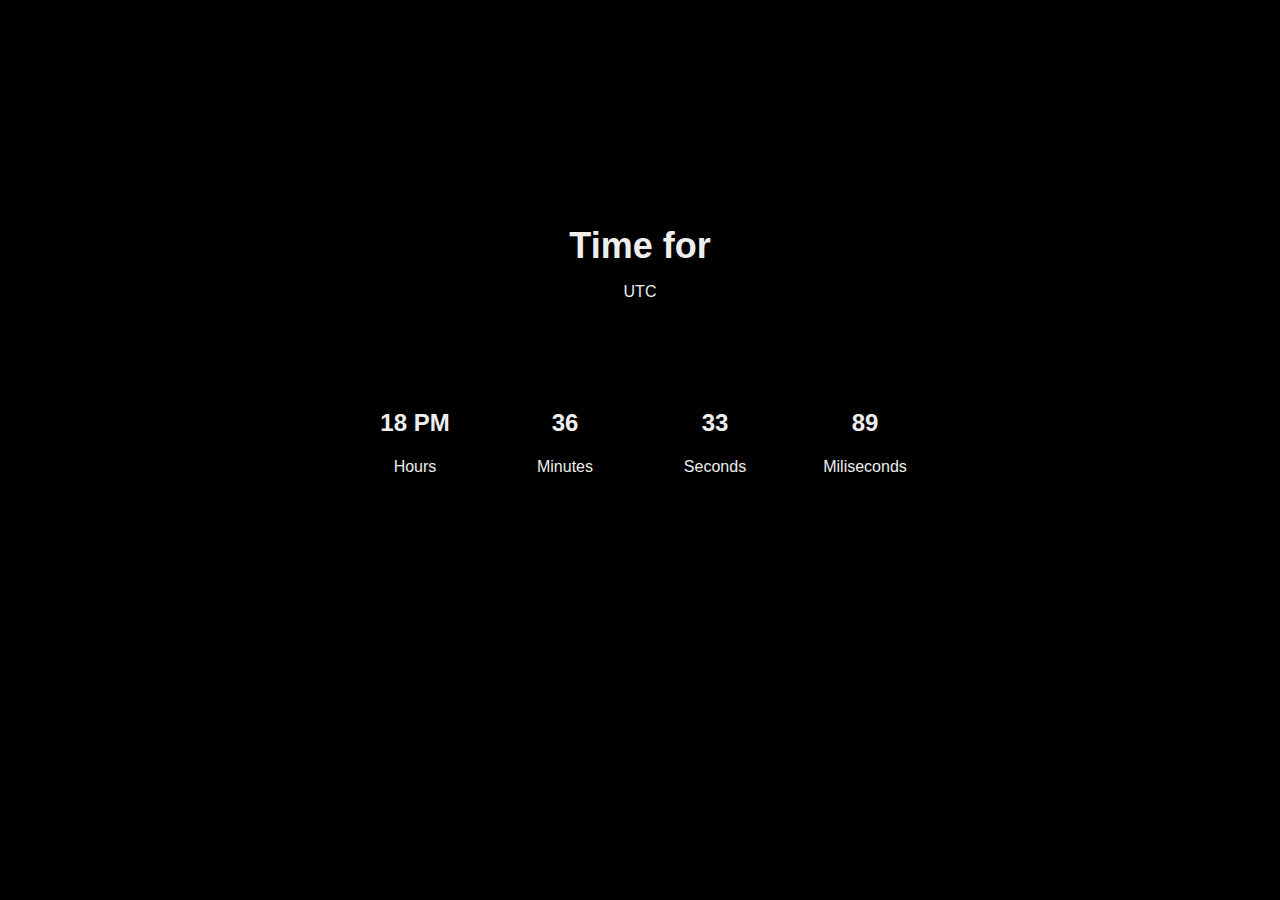
<file: 1. Digital Clock/index.html>
<!DOCTYPE html>
<html lang="en">
  <head>
    <meta charset="UTF-8" />
    <meta name="viewport" content="width=device-width, initial-scale=1.0" />
    <link rel="stylesheet" href="style.css" />
    <title>Digital Clock</title>
  </head>
  <body>
    <div class="container">
      <header>
        <h1>Time for</h1>
        <p id="time-zone"></p>
      </header>
      <div class="timer">
        <div class="time-block">
          <span id="hours" class="number">00</span>
          <p>Hours</p>
        </div>
        <div class="time-block">
          <span id="minutes" class="number">00</span>
          <p>Minutes</p>
        </div>
        <div class="time-block">
          <span id="seconds" class="number">00</span>
          <p>Seconds</p>
        </div>
        <div class="time-block">
          <span id="miliseconds" class="number">0000</span>
          <p>Miliseconds</p>
        </div>
      </div>
    </div>

    <script src="script.js"></script>
  </body>
</html>
</file>
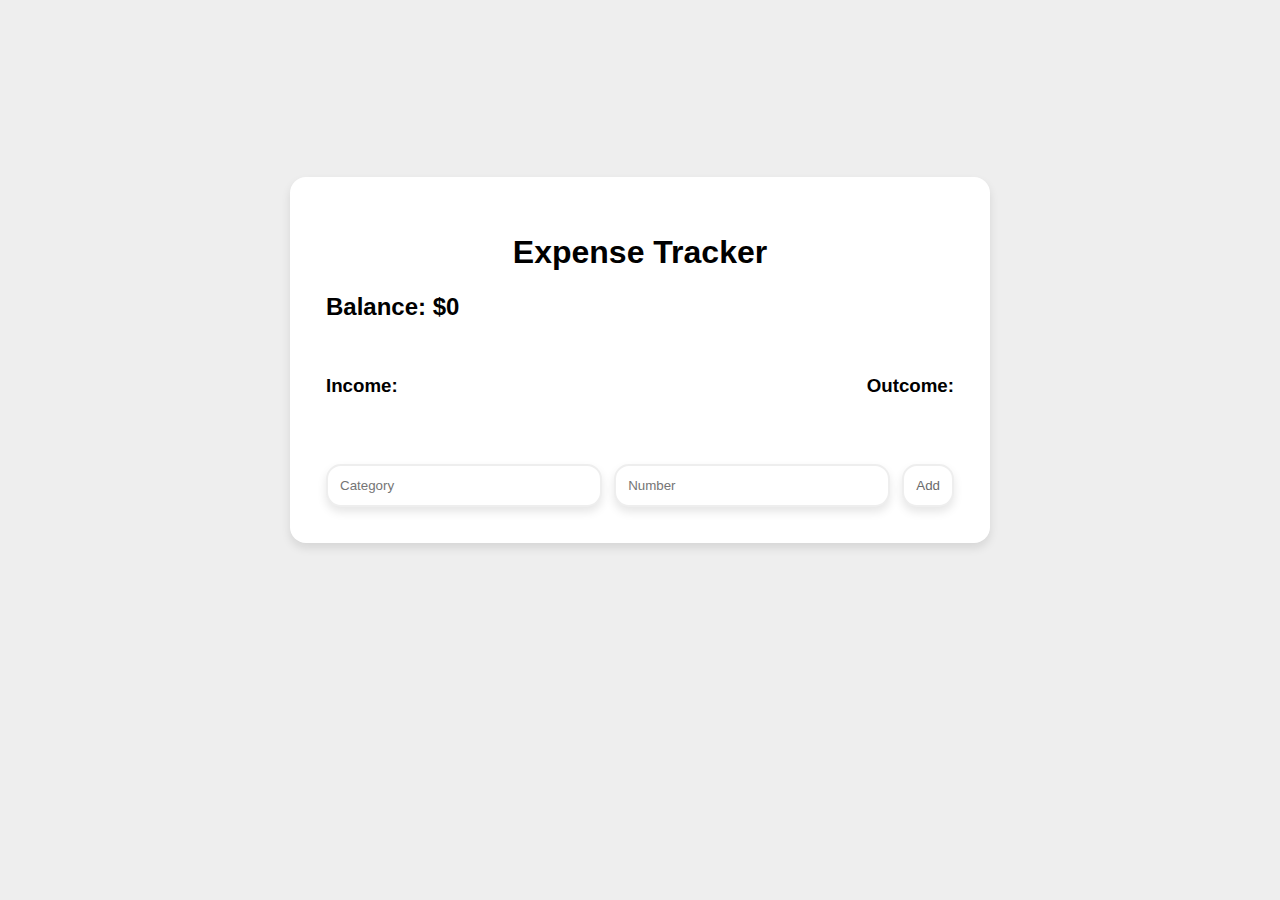
<file: 2. Expense Tracker/index.html>
<!DOCTYPE html>
<html lang="en">
  <head>
    <meta charset="UTF-8" />
    <meta name="viewport" content="width=device-width, initial-scale=1.0" />
    <link rel="stylesheet" href="style.css" />
    <title>Expense Tracker</title>
  </head>
  <body>
    <div class="container">
      <h1>Expense Tracker</h1>
      <h2>Balance: <span id="balance-number">$0</span></h2>
      <div class="transactions">
        <ul class="income" id="income-list">
          <h3>Income:</h3>
        </ul>
        <ul class="outcome" id="outcome-list">
          <h3>Outcome:</h3>
        </ul>
      </div>
      <div class="add-transaction">
        <input
          type="text"
          placeholder="Category"
          class="transaction-input"
          id="transaction-category-input"
          required
        />
        <input
          type="number"
          placeholder="Number"
          class="transaction-input"
          id="transaction-number-input"
          required
        />
        <button type="submit" id="add-transaction-btn">Add</button>
      </div>
    </d>
    <script src="script.js"></script>
  </body>
</html>
</file>
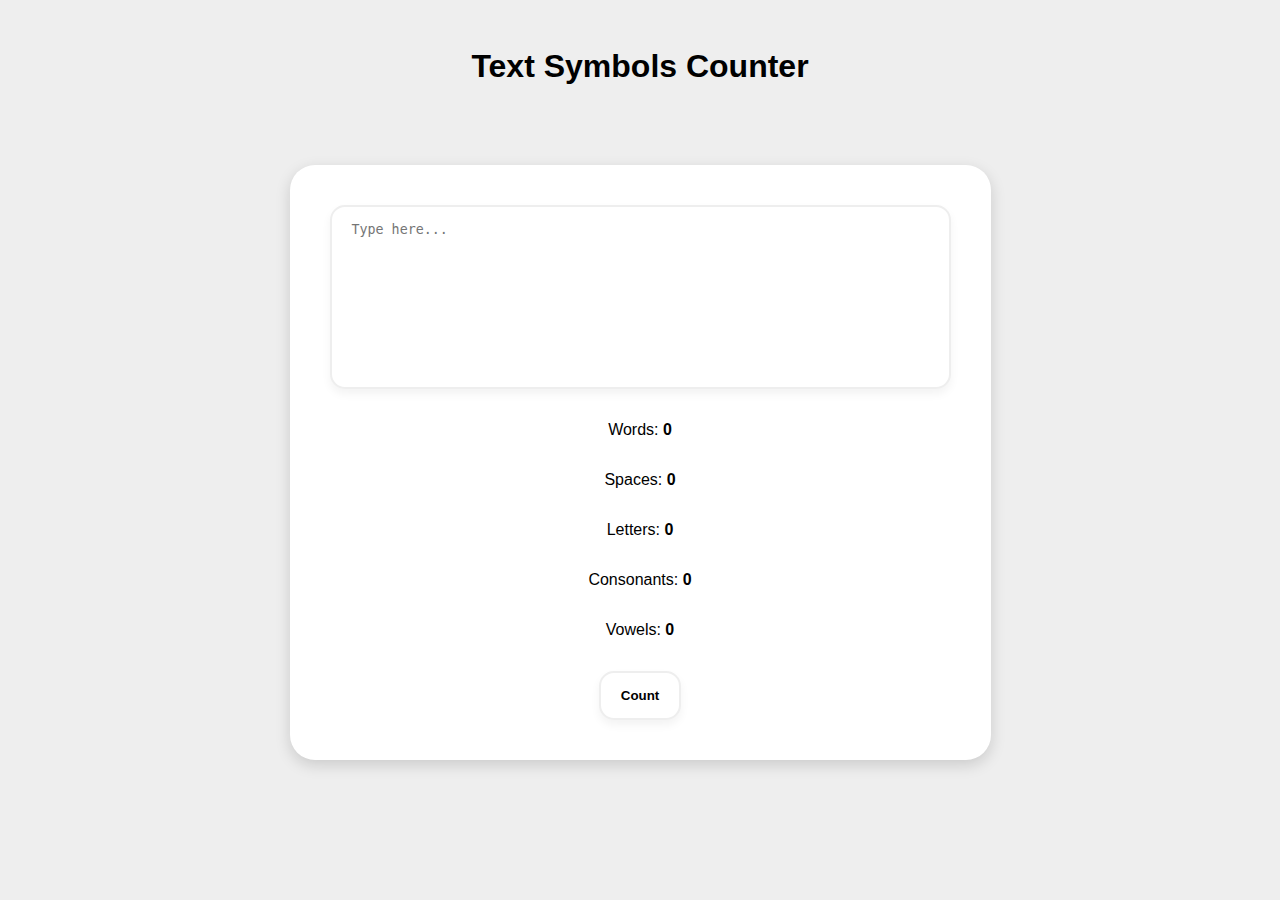
<file: 3. Text Symbols Counter/index.html>
<!DOCTYPE html>
<html lang="en">
  <head>
    <meta charset="UTF-8" />
    <meta name="viewport" content="width=device-width, initial-scale=1.0" />
    <link rel="stylesheet" href="style.css" />
    <title>Text Symbols Counter</title>
  </head>
  <body>
    <h1>Text Symbols Counter</h1>
    <div class="container">
      <textarea
        id="text-input"
        cols="70"
        rows="10"
        placeholder="Type here..."
      ></textarea>
      <p id="words-number">Words: <strong>0</strong></p>
      <p id="spaces-number">Spaces: <strong>0</strong></p>
      <p id="letters-number">Letters: <strong>0</strong></p>
      <p id="consonants-number">Consonants: <strong>0</strong></p>
      <p id="vowels-number">Vowels: <strong>0</strong></p>
      <button id="count-btn">Count</button>
    </div>
    <script src="script.js"></script>
  </body>
</html>
</file>
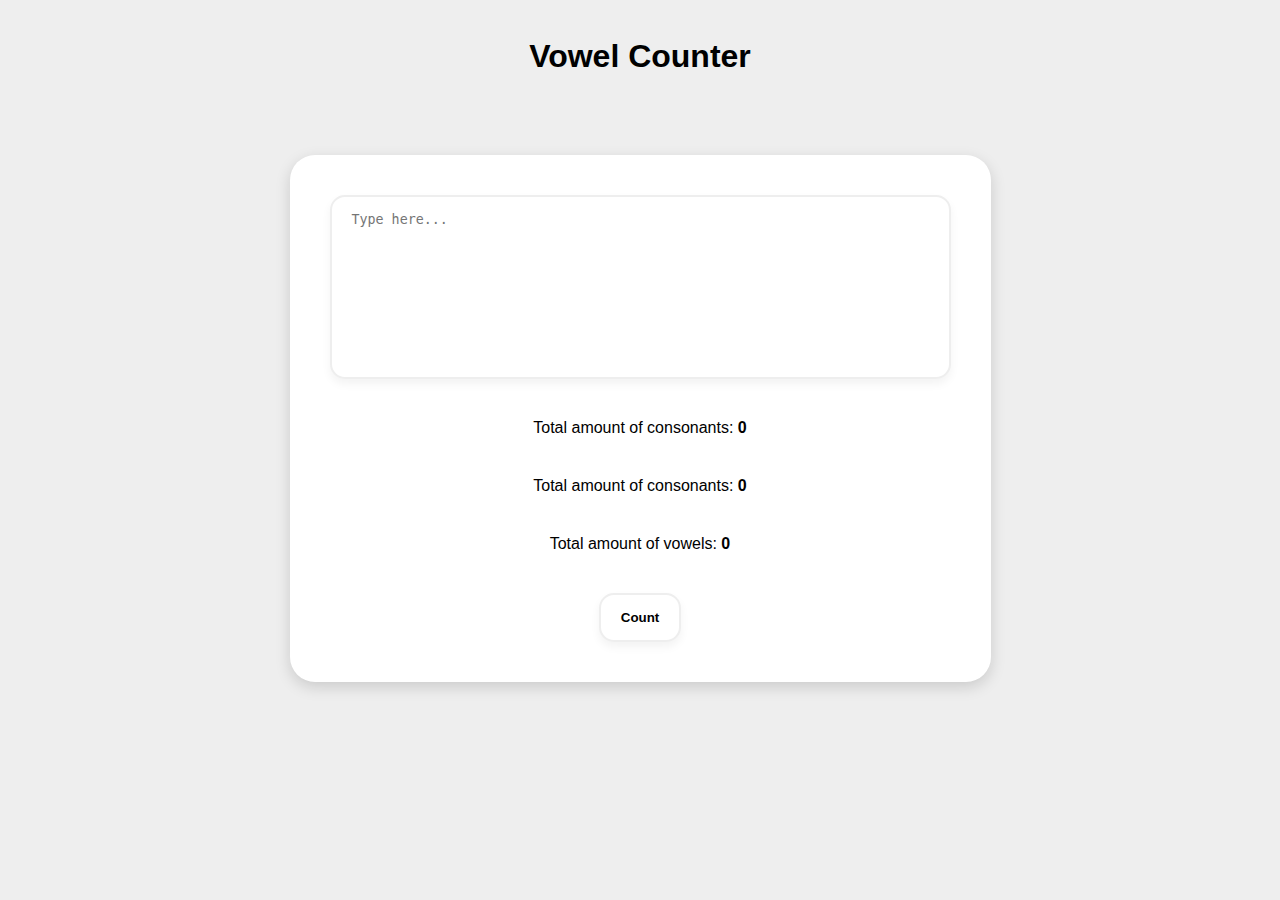
<file: 3. Vowel Counter/index.html>
<!DOCTYPE html>
<html lang="en">
<head>
  <meta charset="UTF-8">
  <meta name="viewport" content="width=device-width, initial-scale=1.0">
  <link rel="stylesheet" href="style.css">
  <title>Vowel Counter</title>
</head>
<body>
  <h1>Vowel Counter</h1>
  <div class="container">
    <textarea id="text-input" cols="70" rows="10" placeholder="Type here..."></textarea>
    <p id="total-letters-number">Total amount of letters: </p>
    <p id="total-consonants-number">Total amount of consonants: </p>
    <p id="total-vowels-number">Total amount of vowels: </p>
    <button id="count-btn">Count</button>
  </div>
  <script src="script.js"></script>
</body>
</html>
</file>
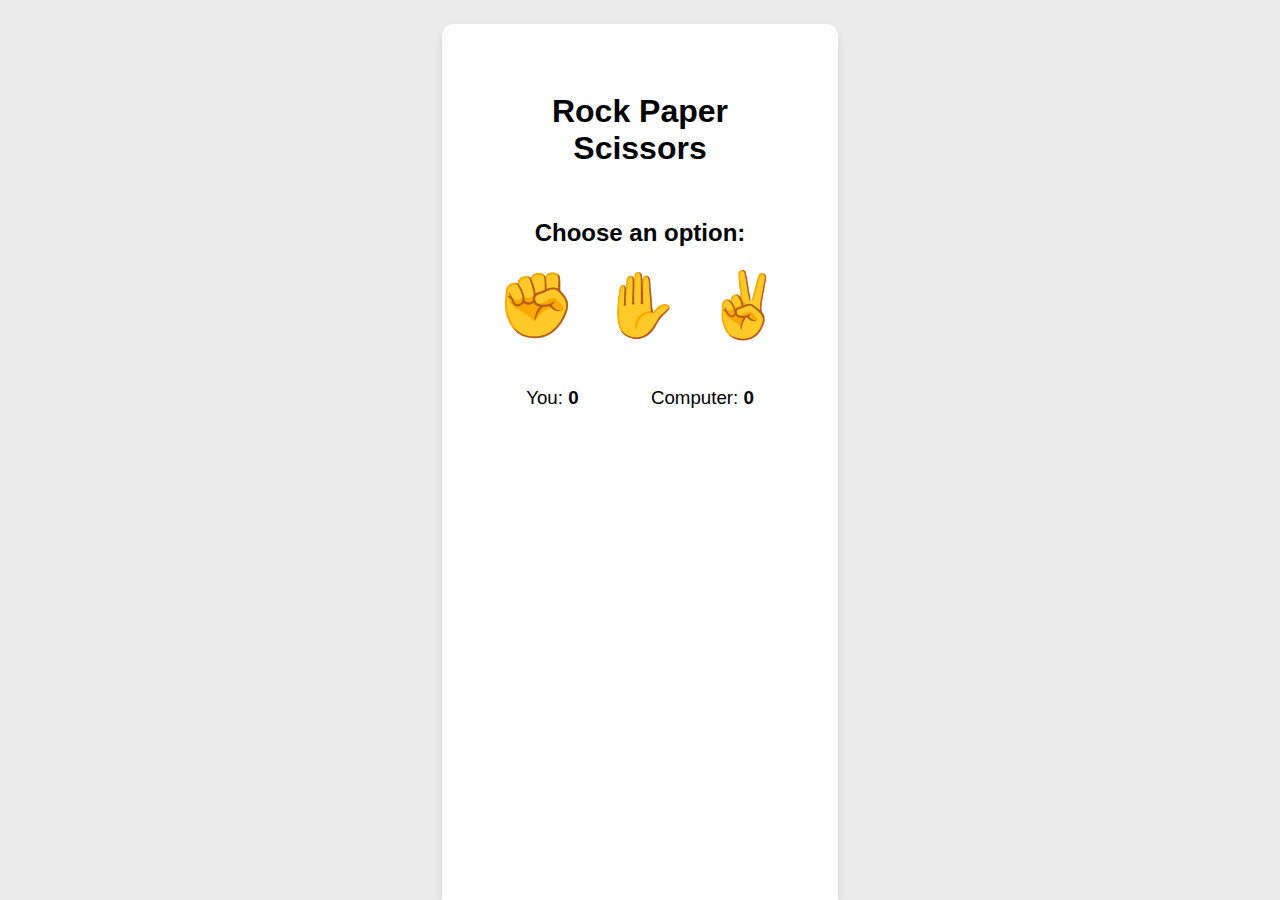
<file: 5. Rock Paper Scissors/index.html>
<!DOCTYPE html>
<html lang="en">
  <head>
    <meta charset="UTF-8" />
    <meta name="viewport" content="width=device-width, initial-scale=1.0" />
    <link rel="stylesheet" href="style.css" />
    <title>Rock Paper Scissors</title>
  </head>
  <body>
    <div class="container">
      <h1>Rock Paper Scissors</h1>
      <h2 class="choose-option">Choose an option:</h2>
      <div class="options no-highlight">
        <button id="rock-btn">✊</button>
        <button id="paper-btn">✋</button>
        <button id="scissors-btn">✌️</button>
      </div>
      <div class="turns">
        <div class="player-turns">
          <h3>You: <strong id="player-wins-count">0</strong></h3>
          <ul class="turns-list no-highlight" id="player-turns-list">
          </ul>
        </div>
        <div class="computer-turns">
          <h3>Computer: <strong id="computer-wins-count">0</strong></h3>
          <ul class="turns-list no-highlight" id="computer-turns-list">
          </ul>
        </div>
      </div>
    </div>

    <script src="script.js"></script>
  </body>
</html>
</file>
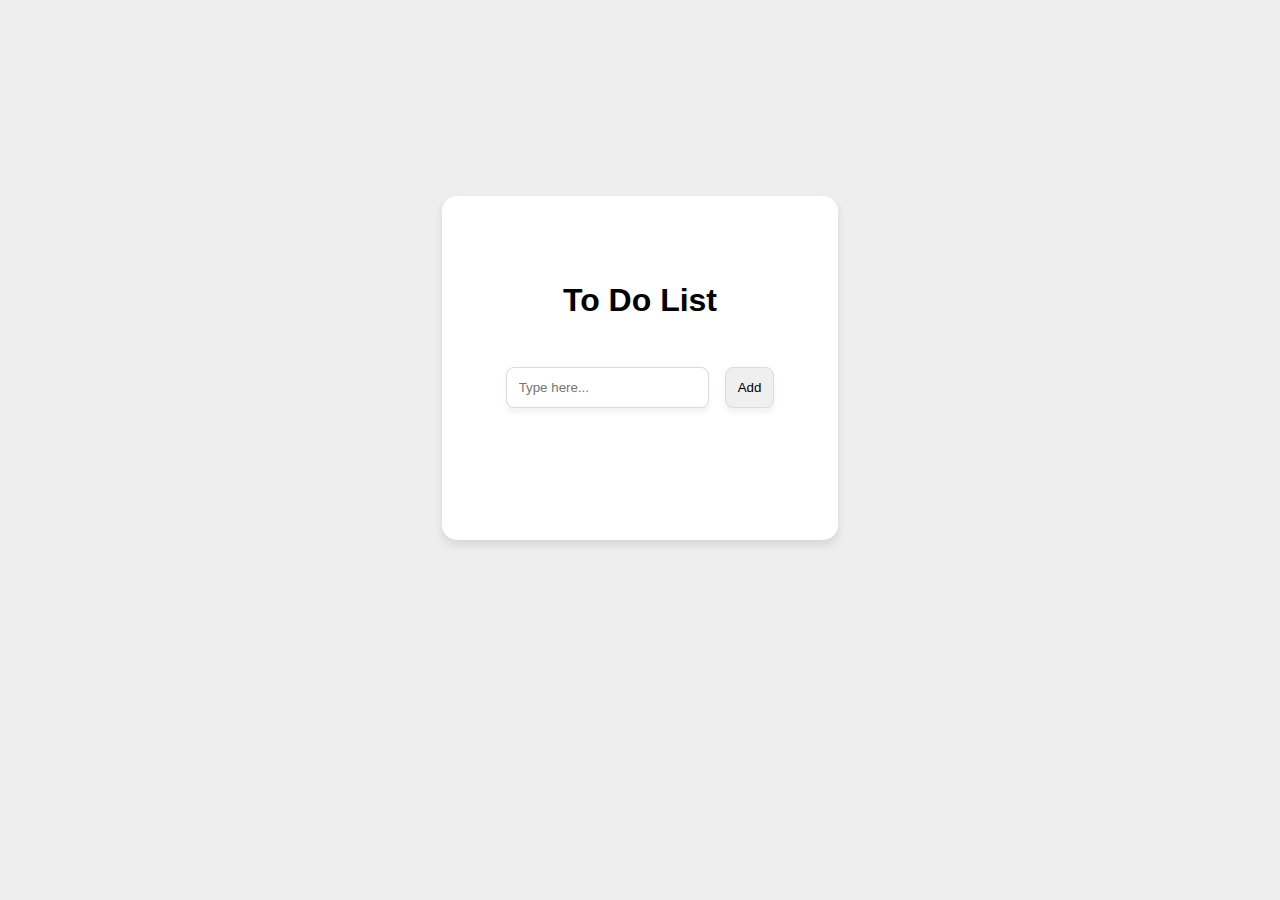
<file: 6. To Do App/index.html>
<!DOCTYPE html>
<html lang="en">
  <head>
    <meta charset="UTF-8" />
    <meta name="viewport" content="width=device-width, initial-scale=1.0" />
    <link rel="stylesheet" href="style.css" />
    <title>To Do List</title>
  </head>
  <body>
    <div class="container">
      <h1>To Do List</h1>
      <form class="create-item">
        <input
          type="text"
          placeholder="Type here..."
          class="item-name-input"
          id="item-name-input"
        />
        <button type="submit" class="add-item-btn" id="add-item-btn">Add</button>
      </form>
      <ul class="items" id="items"></ul>
    </div>
    <script src="script.js"></script>
  </body>
</html>
</file>
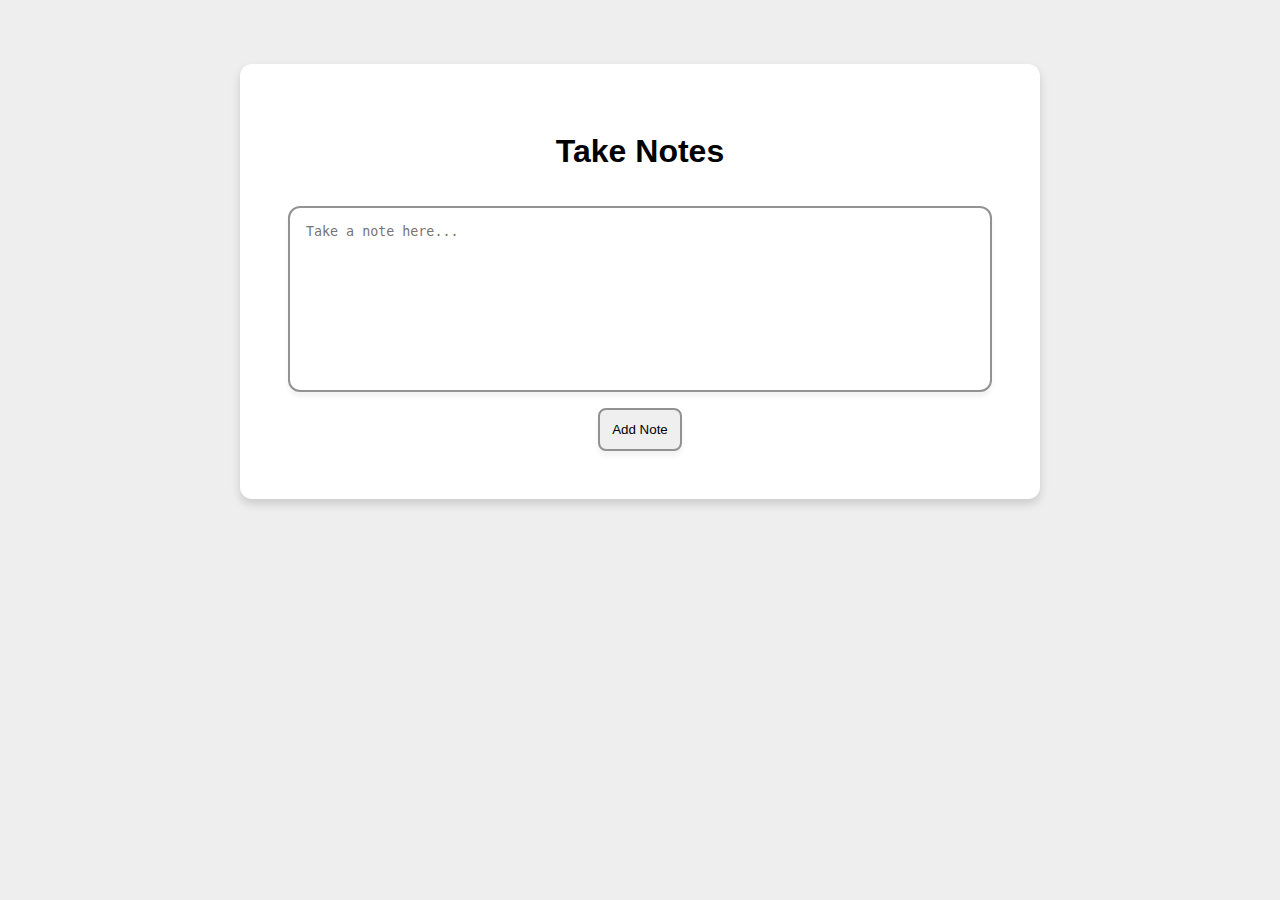
<file: 7. Notes App/index.html>
<!DOCTYPE html>
<html lang="en">
  <head>
    <meta charset="UTF-8" />
    <meta name="viewport" content="width=device-width, initial-scale=1.0" />
    <link rel="stylesheet" href="style.css" />
    <title>Notes</title>
  </head>
  <body>
    <div class="container">
      <h1>Take Notes</h1>
      <div class="add-note">
        <textarea
          rows="10"
          placeholder="Take a note here..."
          class="add-note-text"
          id="add-note-text"
        ></textarea>
        <button class="add-note-btn" id="add-note-btn">Add Note</button>
      </div>
      <ul class="notes-list" id="notes-list"></ul>
    </div>
    <script src="script.js"></script>
  </body>
</html>
</file>
<file: 1. Digital Clock/style.css>
* {
  box-sizing: border-box;
}

body {
  background-color: #000;
  color: #eee;
  font-family: Arial, Helvetica, sans-serif;
  display: flex;
  justify-content: center;
  align-items: center;
  height: 100vh;
  margin: 0;
}

header {
  display: flex;
  align-items: center;
  justify-content: center;
  flex-direction: column;
  position: absolute;
  left: 50%;
  top: 25%;
  transform: translateX(-50%);
}

h1 {
  font-size: 36px;
  margin: 0;
}

.timer {
  display: flex;
  align-items: center;
  justify-content: center;
  gap: 50px;
  flex-wrap: wrap;
  margin: 0 70px;
}

.time-block {
  display: flex;
  justify-content: center;
  align-items: center;
  flex-direction: column;
  gap: 5px;
  width: 100px;
}

.time-block .number {
  font-weight: bold;
  font-size: 24px;
}

@media (max-width: 700px) {
  header {
    top: 5%;
  }
}

@media (max-width) {
  .timer {
    margin: 0 40px;
  }
}

@media (max-width: 390px) {
  header {
    position: relative;
    margin-bottom: 100px;
  }

  .time-block {
    width: 80px;
  }
}

@media (max-width: 285px) {
  header {
    margin-top: 15px;
    margin-bottom: 35px;
  }
}
</file>
<file: 2. Expense Tracker/style.css>
* {
  box-sizing: border-box;
}

body {
  font-family: Arial, Helvetica, sans-serif;
  padding: 0;
  margin: 0;
  height: 80vh;
  display: flex;
  justify-content: center;
  align-items: center;
  background-color: #eee;
}

h1 {
  text-align: center;
}

.container {
  min-width: 700px;
  background-color: #fff;
  padding: 36px;
  box-shadow: 0 5px 10px rgba(0, 0, 0, 0.1);
  border-radius: 16px;
}

.transactions {
  display: flex;
  justify-content: space-between;
  align-items: flex-start;
  margin-bottom: 32px;
  gap: 32px;
}

.transactions ul {
  padding-left: 0;
  list-style-type: none;
  display: flex;
  flex-direction: column;
  gap: 16px;
}

.transaction {
  display: flex;
  align-items: center;
  gap: 12px;
}

.money-text {
  font-size: 20px;
  font-size: 700;
}

.remove-transaction-btn {
  width: 24px;
  height: 24px;
  font-size: 12px;
  font-weight: 700;
  border-radius: 45%;
  border: none;
  color: #fff;
  background-color: #ef5050;
  cursor: pointer;
}

.remove-transaction-btn:active {
  transform: scale(0.9);
}

.add-transaction {
  display: flex;
  align-items: center;
  justify-content: space-between;
  gap: 12px;
}

.transaction-input {
  flex: 0.5;
  padding: 12px;
  border-radius: 15px;
  box-shadow: 0 5px 10px rgba(0, 0, 0, 0.1);
  border: 2px #eee solid;
  outline-width: 4px;
  outline-color: #adadad;
}

.add-transaction button {
  padding: 12px;
  border-radius: 15px;
  box-shadow: 0 5px 10px rgba(0, 0, 0, 0.1);
  border: 2px #eee solid;
  outline-width: 4px;
  outline-color: #adadad;
  background-color: #fff;
  color: #6b6b6b;
  cursor: pointer;
}

.add-transaction button:active {
  transform: scale(0.95);
}

@media (max-width: 750px) {
  .container {
    min-width: 100%;
    margin: 12px;
  }
}

@media (max-width: 515px) {
  .container {
    padding: 12px;
  }

  .add-transaction {
    flex-direction: column;
  }

  .transaction {
    gap: 4px;
  }
}

@media (max-width: 350px) {
  body {
    padding: 0;
    margin: 0;
    background-color: #fff;
  }

  .container {
    padding: 12px;
    margin: 0;
    box-shadow: none;
    background-color: transparent;
  }

  .transactions {
    flex-direction: column;
  }
}
</file>
<file: 3. Text Symbols Counter/style.css>
* {
  box-sizing: border-box;
  margin: 0;
  padding: 0;
}

body {
  display: flex;
  justify-content: flex-start;
  align-items: center;
  flex-direction: column;
  gap: 80px;
  height: 80vh;
  font-family: Arial, Helvetica, sans-serif;
  background-color: #eee;
  margin: 48px;
}

h1 {
  text-align: center;
}

.container {
  display: flex;
  justify-content: center;
  align-items: center;
  flex-wrap: wrap;
  flex-direction: column;
  gap: 32px;
  background-color: #fff;
  padding: 40px;
  box-shadow: 0 5px 15px rgba(0, 0, 0, 0.15);
  border-radius: 25px;
}

#text-input {
  resize: none;
  padding: 15px 20px;
  border: 2px solid #eee;
  outline: none;
  border-radius: 15px;
  box-shadow: 0 5px 10px rgba(0, 0, 0, 0.05);
}

#count-btn {
  font-weight: 700;
  border: 2px solid #eee;
  box-shadow: 0 5px 10px rgba(0, 0, 0, 0.05);
  padding: 15px 20px;
  border-radius: 15px;
  background-color: #fff;
  transition: color 0.1s ease;
}

#count-btn:hover {
  color: #a3a3a3;
}

#count-btn:active {
  transform: scale(0.97);
}

@media (max-width: 700px) {
  body {
    background-color: #fff;
  }

  .container {
    padding: 0;
    margin: 0;
    background-color: transparent;
    box-shadow: none;
    width: 100%;
  }

  #text-input {
    width: 100%;
  }
}
</file>
<file: 3. Vowel Counter/style.css>
* {
  box-sizing: border-box;
  margin: 0;
  padding: 0;
}

body {
  display: flex;
  justify-content: center;
  align-items: center;
  flex-direction: column;
  gap: 80px;
  height: 80vh;
  font-family: Arial, Helvetica, sans-serif;
  background-color: #eee;
}

.container {
  display: flex;
  justify-content: center;
  align-items: center;
  flex-direction: column;
  gap: 40px;
  background-color: #fff;
  padding: 40px;
  box-shadow: 0 5px 15px rgba(0, 0, 0, 0.15);
  border-radius: 25px;
}

#text-input {
  resize: none;
  padding: 15px 20px;
  border: 2px solid #eee;
  outline: none;
  border-radius: 15px;
  box-shadow: 0 5px 10px rgba(0, 0, 0, 0.05);
}

#count-btn {
  font-weight: 700;
  border: 2px solid #eee;
  box-shadow: 0 5px 10px rgba(0, 0, 0, 0.05);
  padding: 15px 20px;
  border-radius: 15px;
  background-color: #fff;
  transition: color 0.1s ease;
}

#count-btn:hover {
  color: #a3a3a3;
}

#count-btn:active {
  transform: scale(0.97);
}
</file>
<file: 5. Rock Paper Scissors/style.css>
* {
  box-sizing: border-box;
}

body {
  font-family: Arial, Helvetica, sans-serif;
  background-color: #ececec;
  display: flex;
  align-items: center;
  justify-content: center;
  margin-top: 24px;
  margin-bottom: 0;
}

h1 {
  text-align: center;
  width: 300px;
  margin-bottom: 32px;
}

h2 {
  font-weight: 600;
}

h3 {
  font-weight: 400;
}

.container {
  background-color: #fff;
  padding: 48px;
  border-radius: 12px 12px 0 0;
  box-shadow: 0 5px 10px rgba(0, 0, 0, 0.1);
  display: flex;
  flex-direction: column;
  justify-content: flex-start;
  height: calc(100vh - 24px);
  overflow: hidden;
}

.choose-option {
  text-align: center;
}

.options {
  display: flex;
  justify-content: space-between;
  align-items: center;
  margin-bottom: 24px;
}

.options button {
  background-color: transparent;
  font-size: 64px;
  border: none;
  cursor: pointer;
  transition: opacity 0.15s ease;
}

.options button:hover {
  opacity: 0.75;
}

.options button:active {
  transform: scale(0.97);
}

.turns {
  display: flex;
  align-items: center;
  justify-content: space-between;
}

.turns > div {
  flex-grow: 1;
  text-align: center;
}

.turns ul {
  list-style-type: none;
  padding-left: 0;
}

.turns-list {
  display: flex;
  flex-direction: column-reverse;
  align-items: center;
  justify-content: flex-start;
  gap: 16px;
}

.turns-list li {
  font-size: 32px;
}

.turns-list .loss,
.turns-list .draw {
  opacity: 0.5;
  transform: scale(0.8);
}

.no-highlight {
  user-select: none;
  -moz-user-select: none;
  -webkit-text-select: none;
  -webkit-user-select: none;
}

@media (max-width: 460px) {
  body {
    background-color: #fff;
  }

  h1 {
    width: 100%;
  }

  .container {
    box-shadow: none;
    padding: 0;
  }
}

@media (max-width: 340px) {
  .container {
    box-shadow: none;
    padding: 16px;
  }

  .options button {
    font-size: 36px;
  }

  .turns-list li {
    font-size: 24px;
  }
}

@media (max-width: 285px) {
  h3 {
    display: flex;
    flex-direction: column;
    align-items: center;
    justify-content: flex-start;
    font-size: 16px;
  }
}
</file>
<file: 6. To Do App/style.css>
* {
  box-sizing: border-box;
}

body {
  font-family: Arial, Helvetica, sans-serif;
  height: 80vh;
  display: flex;
  justify-content: center;
  align-items: center;
  background-color: #eee;
}

button {
  cursor: pointer;
}

.container {
  background-color: #fff;
  padding: 64px;
  border-radius: 15px;
  display: flex;
  flex-direction: column;
  justify-content: flex-start;
  box-shadow: 0 5px 10px rgba(0, 0, 0, 0.1);
}

h1 {
  margin-bottom: 48px;
  text-align: center;
}

.create-item {
  display: flex;
  justify-content: center;
  align-items: center;
  gap: 16px;
  margin-bottom: 36px;
}

.item-name-input {
  padding: 12px;
  border: 1px solid #dbdbdb;
  border-radius: 8px;
  outline: none;
  box-shadow: 0 5px 5px rgba(0, 0, 0, 0.05);
}

.add-item-btn {
  padding: 12px;
  border: 1px solid #dbdbdb;
  border-radius: 8px;
  box-shadow: 0 5px 5px rgba(0, 0, 0, 0.05);
  transition: color 0.15s ease;
}

.add-item-btn:hover {
  color: #979797;
}

.add-item-btn:active {
  transform: scale(0.97);
}

ul.items {
  list-style-type: none;
  padding-left: 0;
}

li.item {
  position: relative;
  display: flex;
  align-items: center;
  gap: 12px;
}

li.item .item-checkbox {
  width: 16px;
  height: 16px;
  cursor: pointer;
}

li.item .item-checkbox:checked ~ .item-text {
  text-decoration: line-through;
  color: #979797;
}

li.item .remove-item-btn {
  display: flex;
  justify-content: center;
  align-items: center;
  border: none;
  border-radius: 50%;
  color: #fff;
  background-color: #f54d4d;
  width: 24px;
  height: 24px;
  transition: color 0.15s ease;
  position: absolute;
  right: 0;
}

li.item .remove-item-btn:hover {
  color: #ffc3c3;
}

li.item .remove-item-btn:active {
  transform: scale(0.97);
}
</file>
<file: 7. Notes App/style.css>
* {
  box-sizing: border-box;
}

body {
  background-color: #eee;
  display: flex;
  align-items: flex-start;
  justify-content: center;
  font-family: Arial, Helvetica, sans-serif;
  margin-top: 64px;
}

h1 {
  margin-bottom: 36px;
  text-align: center;
}

button {
  cursor: pointer;
}

.container {
  min-width: 800px;
  display: flex;
  flex-direction: column;
  justify-content: flex-start;
  align-items: center;
  background-color: #fff;
  padding: 48px;
  border-radius: 12px;
  box-shadow: 0 5px 10px rgba(0, 0, 0, 0.15);
}

.add-note {
  width: 100%;
  display: flex;
  flex-direction: column;
  justify-content: center;
  align-items: center;
  gap: 16px;
}

.add-note-text {
  width: 100%;
  resize: none;
  padding: 16px;
  border-radius: 12px;
  border: 2px solid #929292;
  outline: none;
  box-shadow: 0 5px 5px rgba(0, 0, 0, 0.05);
}

.add-note-btn {
  padding: 12px;
  border-radius: 8px;
  border: 2px solid #929292;
  transition: color 0.15s ease;
  box-shadow: 0 5px 5px rgba(0, 0, 0, 0.05);
}

.add-note-btn:hover {
  color: #929292;
}

.add-note-btn:active,
li.note-item .remove-note-btn:active {
  transform: scale(0.98);
}

ul.notes-list {
  list-style-type: none;
  padding-left: 0;
  margin: 0;
  width: 100%;
}

li.note-item {
  position: relative;
  margin-top: 36px;
}

li.note-item textarea {
  width: 90%;
  outline: none;
  border: none;
  resize: none;
  height: auto;
}

li.note-item .remove-note-btn {
  border: none;
  border-radius: 50%;
  background-color: #e92d2d;
  color: #fff;
  width: 24px;
  height: 24px;
  display: flex;
  justify-content: center;
  align-items: center;
  position: absolute;
  right: 0;
  top: 0;
  transition: color 0.15s ease;
}

li.note-item .remove-note-btn:hover {
  color: #eca3a3;
}

@media (max-width: 820px) {
  body {
    margin: 15px;
  }

  .container {
    min-width: 100%;
    margin: 0;
  }
}

@media (max-width: 500px) {
  .container {
    padding: 12px;
  }
}
</file>
